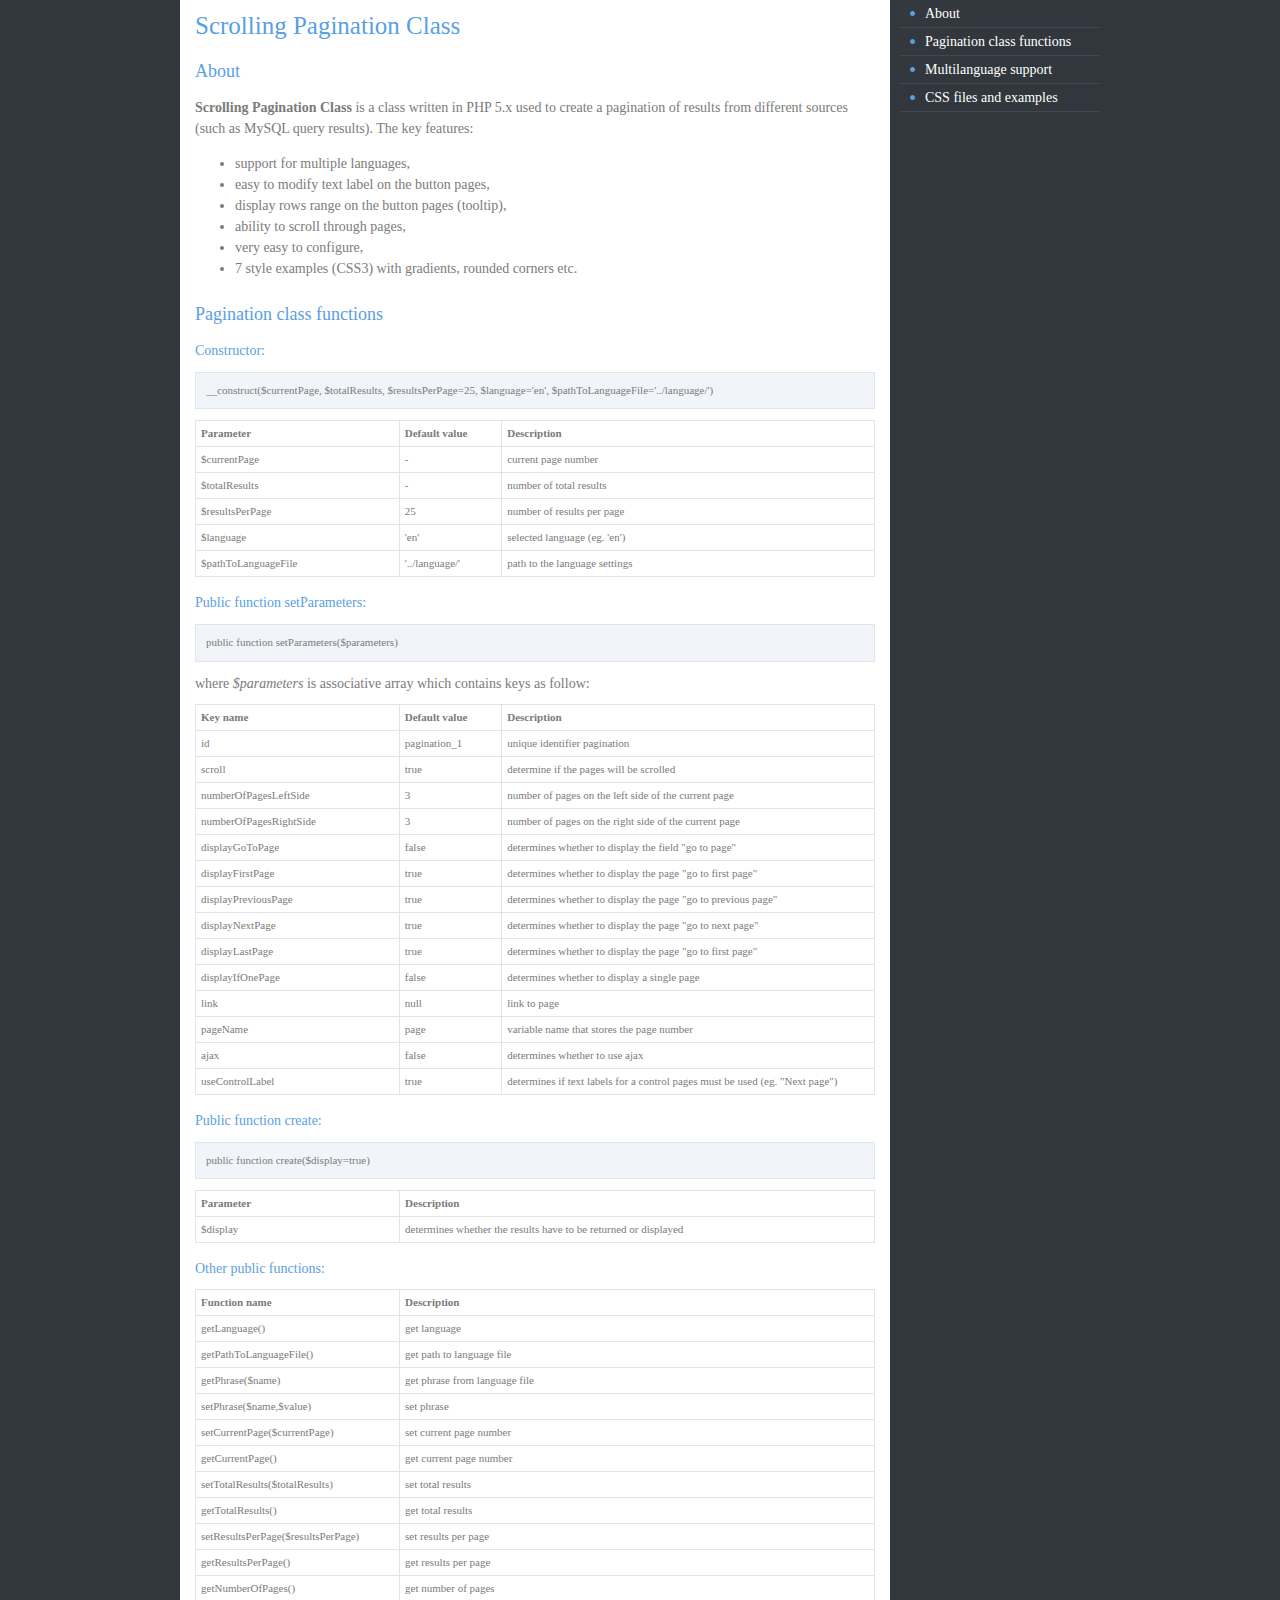
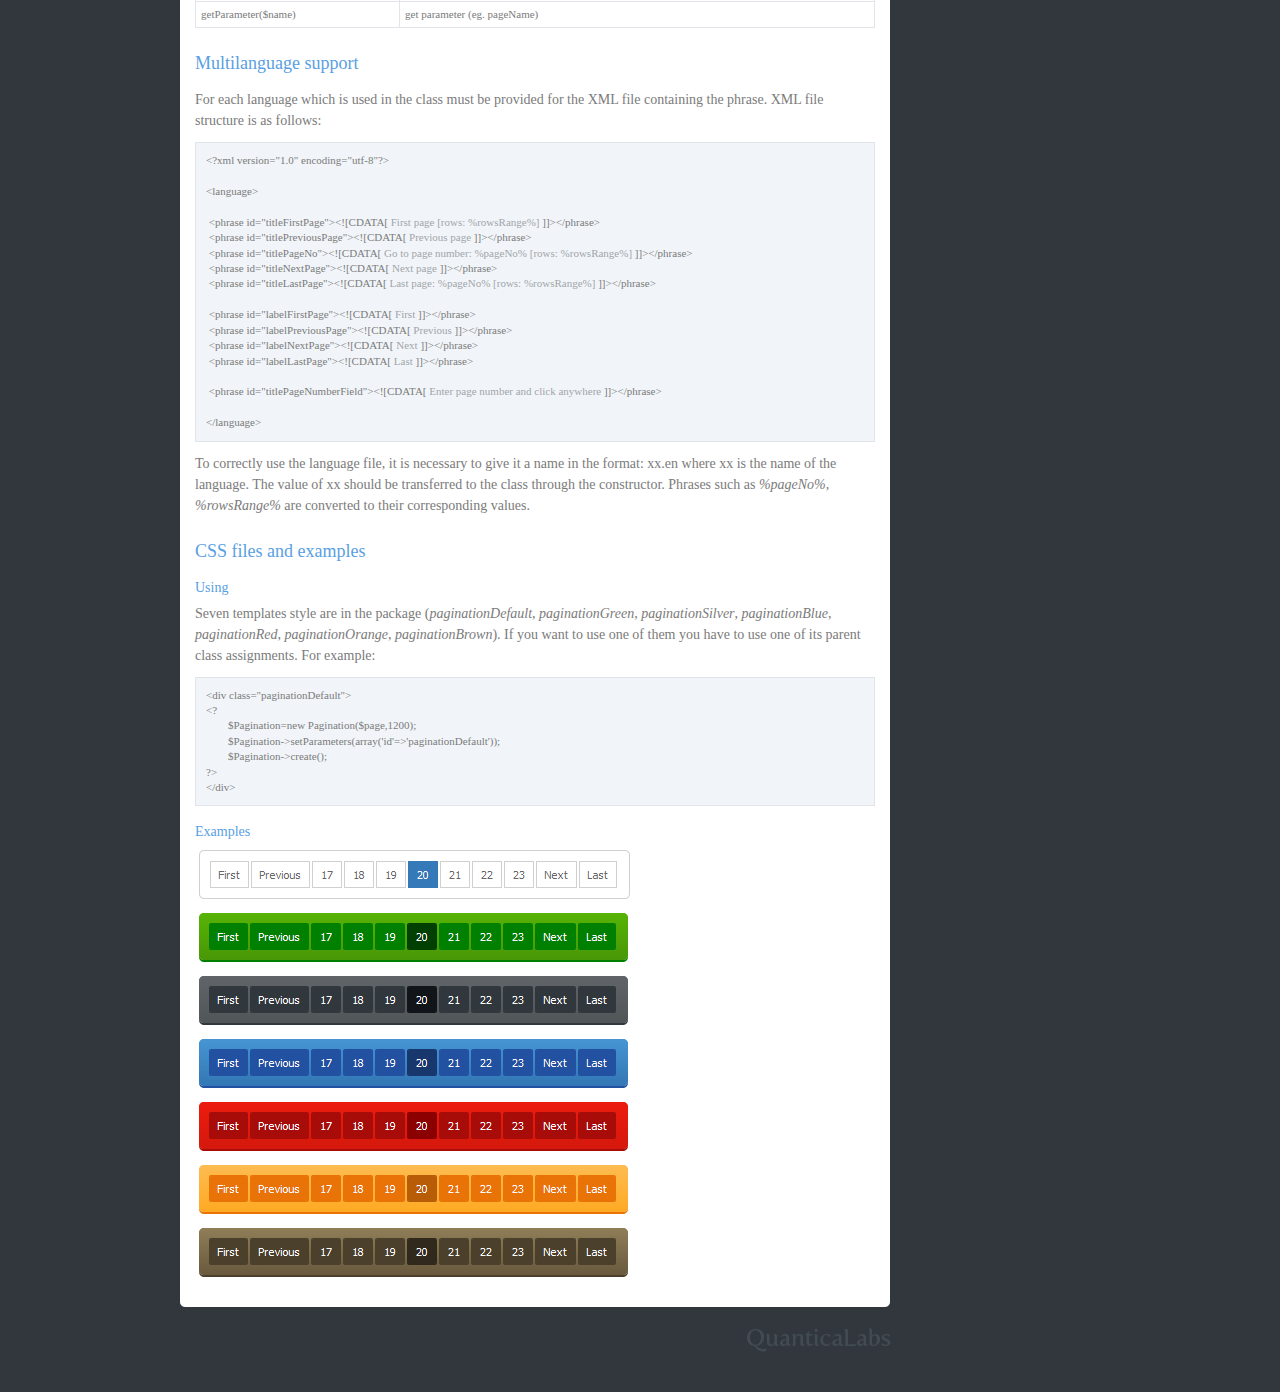
<file: Pagination/documentation/index.html>
<!DOCTYPE html PUBLIC "-//W3C//DTD XHTML 1.0 Strict//EN" "http://www.w3.org/TR/xhtml1/DTD/xhtml1-strict.dtd">	<html xmlns="http://www.w3.org/1999/xhtml" xml:lang="en" lang="en">				<head>			<title>Scrolling Pagination Class - Documentation</title>			<meta http-equiv="content-type" content="text/html; charset=utf-8" />			<link type="text/css" rel="stylesheet" href="../../template/style/style.css" />			<link type="text/css" rel="stylesheet" href="../style/pagination.css" />			<script type="text/javascript" src="../script/jquery.js"></script>			<script type="text/javascript" src="../script/Pagination.js"></script>		</head> 				<body>					<div class="mainSection">															<div class="center floatContent">									<div class="content">											<div class="projectTitle">Scrolling Pagination Class</div>											<div class="contentHeader"><a name="menu1"></a>About</div>						<b>Scrolling Pagination Class</b> is a class written in PHP 5.x used to create a pagination of results from different sources (such as MySQL query results). 						The key features:													<ul>							<li>support for multiple languages,</li>							<li>easy to modify text label on the button pages,</li>							<li>display rows range on the button pages (tooltip),</li>							<li>ability to scroll through pages,</li>							<li>very easy to configure,</li>							<li>7 style examples (CSS3) with gradients, rounded corners etc.</li>						</ul>						<div class="contentHeader"><a name="menu2"></a>Pagination class functions</div>												<div class="contentHeaderSmall">Constructor:</div>												<pre class="code">__construct($currentPage, $totalResults, $resultsPerPage=25, $language='en', $pathToLanguageFile='../language/')</pre>											<table cellspacing="1px" cellpadding="0px" style="background-color:#e1e5e9;margin-bottom:10px;">							<tr>								<th style="width:30%">Parameter</th>								<th style="width:15%">Default value</th>								<th style="width:55%">Description</th>							</tr>													<tr>								<td>$currentPage</td>								<td>-</td>								<td>current page number</td>							</tr>							<tr>								<td>$totalResults</td>								<td>-</td>								<td>number of total results</td>							</tr>														<tr>								<td>$resultsPerPage</td>								<td>25</td>								<td>number of results per page</td>							</tr>											<tr>								<td>$language</td>								<td>'en'</td>								<td>selected language (eg. 'en')</td>							</tr>							<tr>								<td>$pathToLanguageFile</td>								<td>'../language/'</td>								<td>path to the language settings</td>							</tr>													</table>						<div class="contentHeaderSmall">Public function setParameters:</div>												<pre class="code">public function setParameters($parameters)</pre>												where <i>$parameters</i> is associative array which contains keys as follow:												<table cellspacing="1px" cellpadding="0px" style="background-color:#e1e5e9;margin:10px 0px 10px 0px;">														<tr>								<th style="width:30%;">Key name</th>								<th style="width:15%;">Default value</th>								<th style="width:55%;">Description</th>							</tr>							<tr>								<td>id</td>								<td>pagination_1</td>								<td>unique identifier pagination</td>							</tr>							<tr>								<td>scroll</td>								<td>true</td>								<td>determine if the pages will be scrolled</td>							</tr>							<tr>								<td>numberOfPagesLeftSide</td>								<td>3</td>								<td>number of pages on the left side of the current page</td>							</tr>														<tr>								<td>numberOfPagesRightSide</td>								<td>3</td>								<td>number of pages on the right side of the current page</td>							</tr>							<tr>								<td>displayGoToPage</td>								<td>false</td>								<td>determines whether to display the field &quot;go to page&quot;</td>							</tr>							<tr>								<td>displayFirstPage</td>								<td>true</td>								<td>determines whether to display the page &quot;go to first page&quot;</td>							</tr>								<tr>								<td>displayPreviousPage</td>								<td>true</td>								<td>determines whether to display the page &quot;go to previous page&quot;</td>							</tr>							<tr>								<td>displayNextPage</td>								<td>true</td>								<td>determines whether to display the page &quot;go to next page&quot;</td>							</tr>							<tr>								<td>displayLastPage</td>								<td>true</td>								<td>determines whether to display the page &quot;go to first page&quot;</td>							</tr>															<tr>								<td>displayIfOnePage</td>								<td>false</td>								<td>determines whether to display a single page</td>							</tr>								<tr>								<td>link</td>								<td>null</td>								<td>link to page</td>							</tr>							<tr>								<td>pageName</td>								<td>page</td>								<td>variable name that stores the page number</td>							</tr>							<tr>								<td>ajax</td>								<td>false</td>								<td>determines whether to use ajax</td>							</tr>							<tr>								<td>useControlLabel</td>								<td>true</td>								<td>determines if text labels for a control pages must be used (eg. "Next page")</td>							</tr>																				</table>							<div class="contentHeaderSmall">Public function create:</div>							<pre class="code">public function create($display=true)</pre>																		<table cellspacing="1px" cellpadding="0px" style="background-color:#e1e5e9;margin-bottom:10px;">							<tr>								<th style="width:30%">Parameter</th>								<th style="width:70%">Description</th>							</tr>													<tr>								<td>$display</td>								<td>determines whether the results have to be returned or displayed</td>							</tr>													</table>						<div class="contentHeaderSmall">Other public functions:</div>													<table cellspacing="1px" cellpadding="0px" style="background-color:#e1e5e9;margin:10px 0px 0px 0px;">							<tr>								<th style="width:30%">Function name</th>								<th style="width:70%">Description</th>							</tr>													<tr>								<td>getLanguage()</td>								<td>get language</td>							</tr>							<tr>								<td>getPathToLanguageFile()</td>								<td>get path to language file</td>							</tr>							<tr>								<td>getPhrase($name)</td>								<td>get phrase from language file</td>							</tr>							<tr>								<td>setPhrase($name,$value)</td>								<td>set phrase</td>							</tr>							<tr>								<td>setCurrentPage($currentPage)</td>								<td>set current page number</td>							</tr>							<tr>								<td>getCurrentPage()</td>								<td>get current page number</td>							</tr>							<tr>								<td>setTotalResults($totalResults)</td>								<td>set total results</td>							</tr>							<tr>								<td>getTotalResults()</td>								<td>get total results</td>							</tr>							<tr>								<td>setResultsPerPage($resultsPerPage)</td>								<td>set results per page</td>							</tr>							<tr>								<td>getResultsPerPage()</td>								<td>get results per page</td>							</tr>							<tr>								<td>getNumberOfPages()</td>								<td>get number of pages</td>							</tr>							<tr>								<td>getParameter($name)</td>								<td>get parameter (eg. pageName)</td>							</tr>													</table>												<div class="contentHeader"><a name="menu3"></a>Multilanguage support</div>												For each language which is used in the class must be provided for the XML file containing the phrase. XML file structure is as follows:												<pre class="code">&lt;?xml version="1.0" encoding="utf-8"?&gt;&lt;language&gt;	 &lt;phrase id="titleFirstPage"&gt;&lt;![CDATA[ <span style="color:#a1a5a9">First page [rows: %rowsRange%]</span> ]]&gt;&lt;/phrase&gt; &lt;phrase id="titlePreviousPage"&gt;&lt;![CDATA[ <span style="color:#a1a5a9">Previous page</span> ]]&gt;&lt;/phrase&gt; &lt;phrase id="titlePageNo"&gt;&lt;![CDATA[ <span style="color:#a1a5a9">Go to page number: %pageNo% [rows: %rowsRange%]</span> ]]&gt;&lt;/phrase&gt; &lt;phrase id="titleNextPage"&gt;&lt;![CDATA[ <span style="color:#a1a5a9">Next page</span> ]]&gt;&lt;/phrase&gt; &lt;phrase id="titleLastPage"&gt;&lt;![CDATA[ <span style="color:#a1a5a9">Last page: %pageNo% [rows: %rowsRange%]</span> ]]&gt;&lt;/phrase&gt; &lt;phrase id="labelFirstPage"&gt;&lt;![CDATA[ <span style="color:#a1a5a9">First</span> ]]&gt;&lt;/phrase&gt;  &lt;phrase id="labelPreviousPage"&gt;&lt;![CDATA[ <span style="color:#a1a5a9">Previous</span> ]]&gt;&lt;/phrase&gt; &lt;phrase id="labelNextPage"&gt;&lt;![CDATA[ <span style="color:#a1a5a9">Next</span> ]]&gt;&lt;/phrase&gt; &lt;phrase id="labelLastPage"&gt;&lt;![CDATA[ <span style="color:#a1a5a9">Last</span> ]]&gt;&lt;/phrase&gt;		 &lt;phrase id="titlePageNumberField"&gt;&lt;![CDATA[ <span style="color:#a1a5a9">Enter page number and click anywhere</span> ]]&gt;&lt;/phrase&gt;		&lt;/language&gt;</pre>												To correctly use the language file, it is necessary to give it a name in the format: xx.en where xx is the name of the language. 						The value of xx should be transferred to the class through the constructor. Phrases such as <i>%pageNo%, %rowsRange%</i> are converted to their corresponding values.												<div class="contentHeader"><a name="menu4"></a>CSS files and examples</div>												<div class="contentHeaderSmall">Using</div>												Seven templates style are in the package (<i>paginationDefault</i>, <i>paginationGreen</i>, <i>paginationSilver</i>, <i>paginationBlue</i>, <i>paginationRed</i>, <i>paginationOrange</i>, <i>paginationBrown</i>). 						If you want to use one of them you have to use one of its parent class assignments. For example:												<pre class="code">&lt;div class="paginationDefault"&gt;&lt;?	$Pagination=new Pagination($page,1200);	$Pagination->setParameters(array('id'=>'paginationDefault'));	$Pagination->create();?&gt;&lt;/div&gt;</pre>												<div class="contentHeaderSmall">Examples</div>						<img src="../graphics/cssPreview.jpg"/ title="CSS preview">										</div>										<div class="menu">										<a href="#menu1" class="menu">About</a>						<a href="#menu2" class="menu">Pagination class functions</a>						<a href="#menu3" class="menu">Multilanguage support</a>						<a href="#menu4" class="menu">CSS files and examples</a>											</div>								</div>							<div class="footer"></div>					</div>				</body>			</html>
</file>
<file: template/style/style.css>
body	{		margin:0px;		padding:0px;		color:#7b7b7b;		font-size:14px;		line-height:150%;		background-color:#31373d;		font-family:Segoe UI,Tahoma;	}		a.menu:link,a.menu:active,a.menu:visited	{		width:100%;		color:#ffffff;		display:block;		font-size:14px;		text-decoration:none;		padding:3px 0px 3px 25px;		font-family:Segoe UI,Tahoma;		background-repeat:no-repeat;		background-position:10px center;		border-bottom:solid 1px #414850;		background-image:url('../images/bullet.png');		}		a.menu:hover,	a.submenu:hover	{		text-decoration:underline;	}		a.submenu:link,a.submenu:active,a.submenu:visited	{		padding-left:40px;		background-position:25px center;	}		.floatContent	{		height:100%;		overflow:hidden;	}		div.mainSection	{		width:920px;		margin-left:auto;		margin-right:auto;	}		div.header	{		width:920px;		height:115px;		background-repeat:no-repeat;		background-image:url('../images/quantica_header.png');	}		div.center	{		clear:both;	}		div.content	{		float:left;		width:680px;		padding:15px;		min-height:400px;		background-color:#fff;	}		div.contentHeader	{		color:#59a0e3;		display:block;		font-size:18px;		margin:25px 0px 15px 0px;	}		div.projectTitle	{		color:#59a0e3;		display:block;		font-size:25px;		}		div.contentHeaderSmall	{		color:#59a0e3;		display:block;		font-size:14px;		margin:15px 0px 5px 0px;		}		div.menu	{		float:right;		width:200px;		padding-left:10px;		background-repeat:repeat-x;		background-image:url('../images/menu_background.png');			}		div.footer	{		width:920px;		height:90px;		background-repeat:no-repeat;		background-image:url('../images/quantica_footer.png');			}		pre.code	{		padding:10px;		font-size:11px;		line-height:140%;		white-space:pre-wrap;		font-family:Verdana;		border:solid 1px #e1e5e9;		background-color:#f1f5f9;	}		table	{		width:100%;	}		table	{		font-size:11px;	}		th	{		text-align:left;		font-weight:bold; 		padding:2px 5px 2px 5px;		background-color:white;		}		td	{		padding:2px 5px 2px 5px;		background-color:white;	}
</file>
<file: Pagination/style/pagination.css>
.pagination
	{
		clear:both;
		width:auto;
		overflow:hidden;
		line-height:100%;
		white-space:nowrap;
		font:normal 11px Tahoma;
	}
	
	.paginationBody
	{
		float:left;
		width:224px;
		overflow:hidden;
		text-align:center;
		display:inline-block;
		background-color:white;
	}
	
	.paginationLeftControl,
	.paginationRightControl 
	{
		float:left;
	}
	
	.pagination a:link,
	.pagination a:active,
	.pagination a:visited
	{
		color:#666666;
		margin-right:2px;
		text-decoration:none;
		display:inline-block;
		padding:6px 8px 6px 8px;
		border:solid 1px #D0D0D0;
		background-color:#ffffff;
	}
	
	.pagination a:hover,
	.pagination a.paginationSelectedPage:link,
	.pagination a.paginationSelectedPage:active,
	.pagination a.paginationSelectedPage:visited
	{
		color:white;
		text-decoration:none;
		border:solid 1px #357AB8;
		background-color:#357AB8;
	}
	
	a.paginationFirstPage:active,a.paginationFirstPage:link,a.paginationFirstPage:visited,
	a.paginationPreviousPage:active,a.paginationPreviousPage:link,a.paginationPreviousPage:visited,
	a.paginationNextPage:active,a.paginationNextPage:link,a.paginationNextPage:visited,
	a.paginationLastPage:active,a.paginationLastPage:link,a.paginationLastPage:visited 
	{
		width:auto;
		height:auto;
	}
	 
	input.paginationPageNumber
	{
		width:20px;
		float:left;
		color:#a1a5a9;
		margin-right:2px;
		font:normal 11px Tahoma;
		background-color:white;
		border:solid 1px #D0D0D0;
		padding:6px 10px 6px 3px;
		background-repeat:no-repeat;
		background-position:25px center;
		background-image:url('../graphics/arrowRightField.png');
	}
</file>
